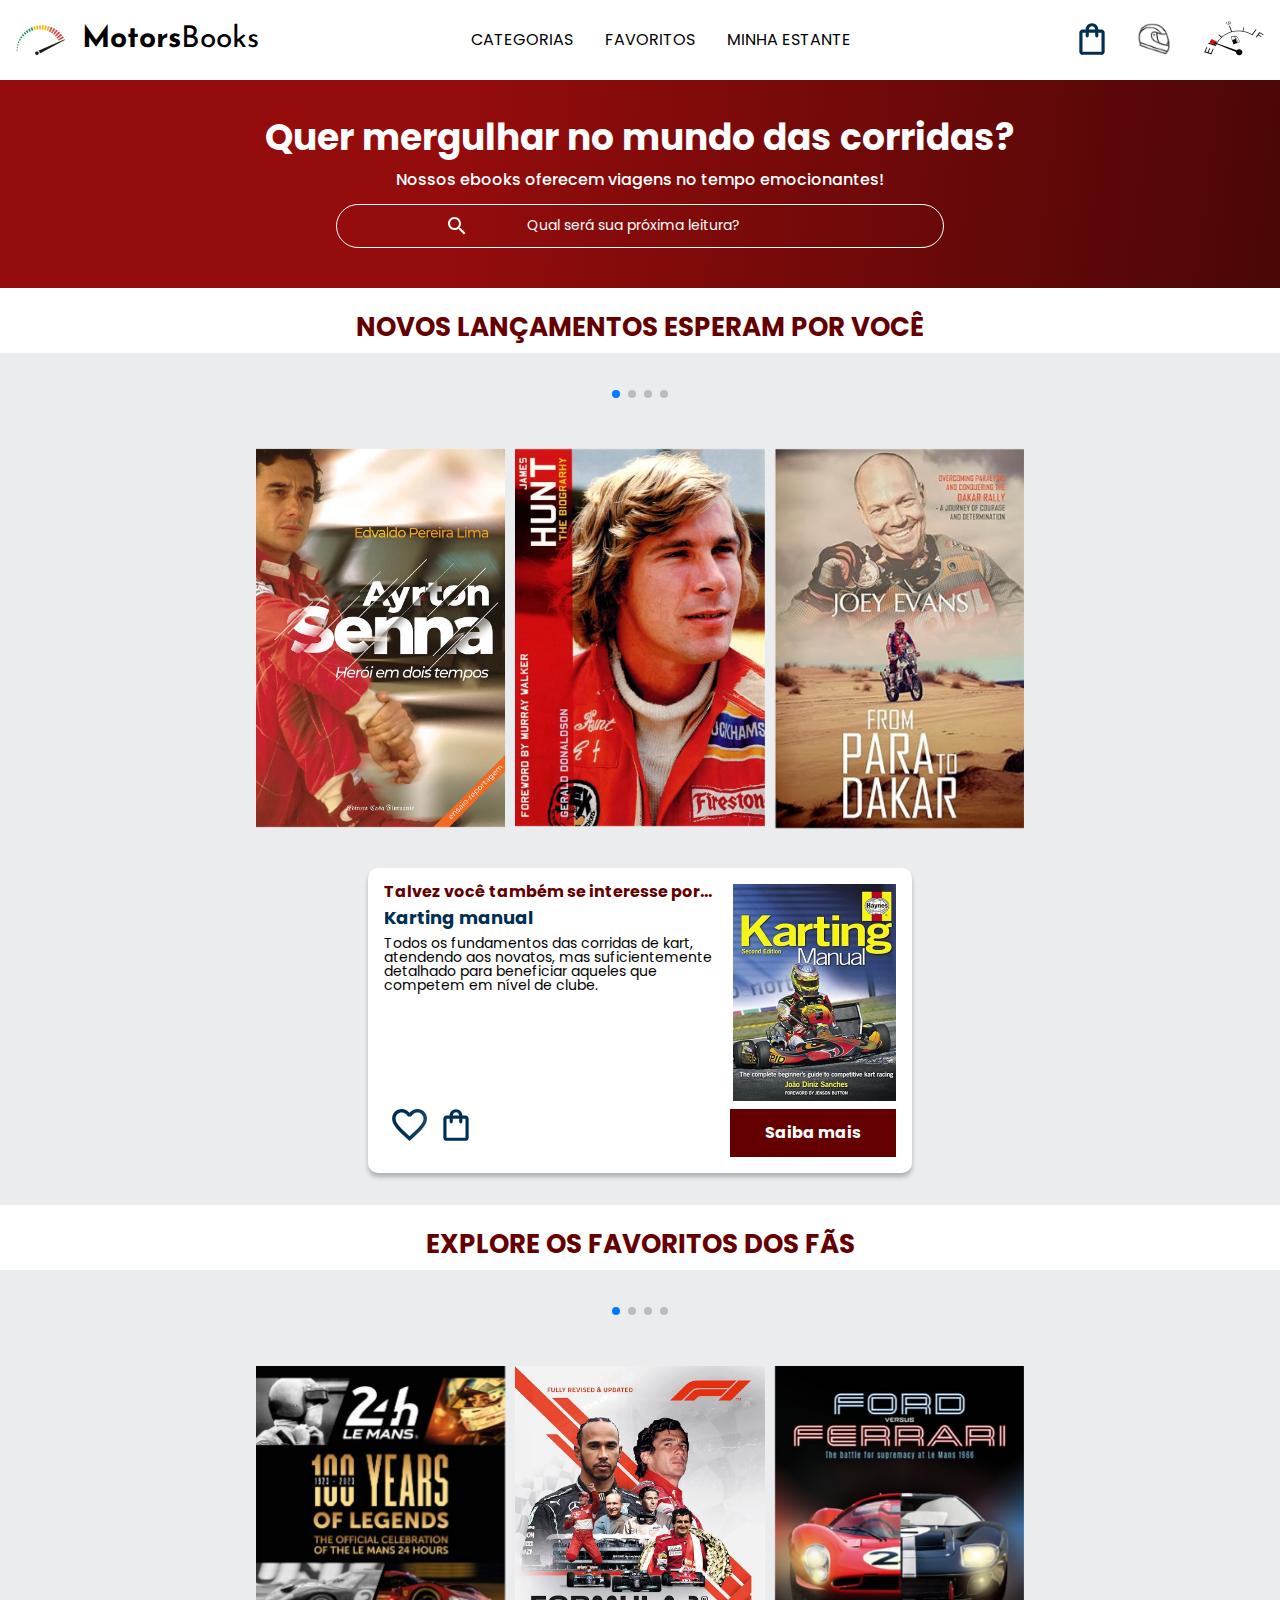
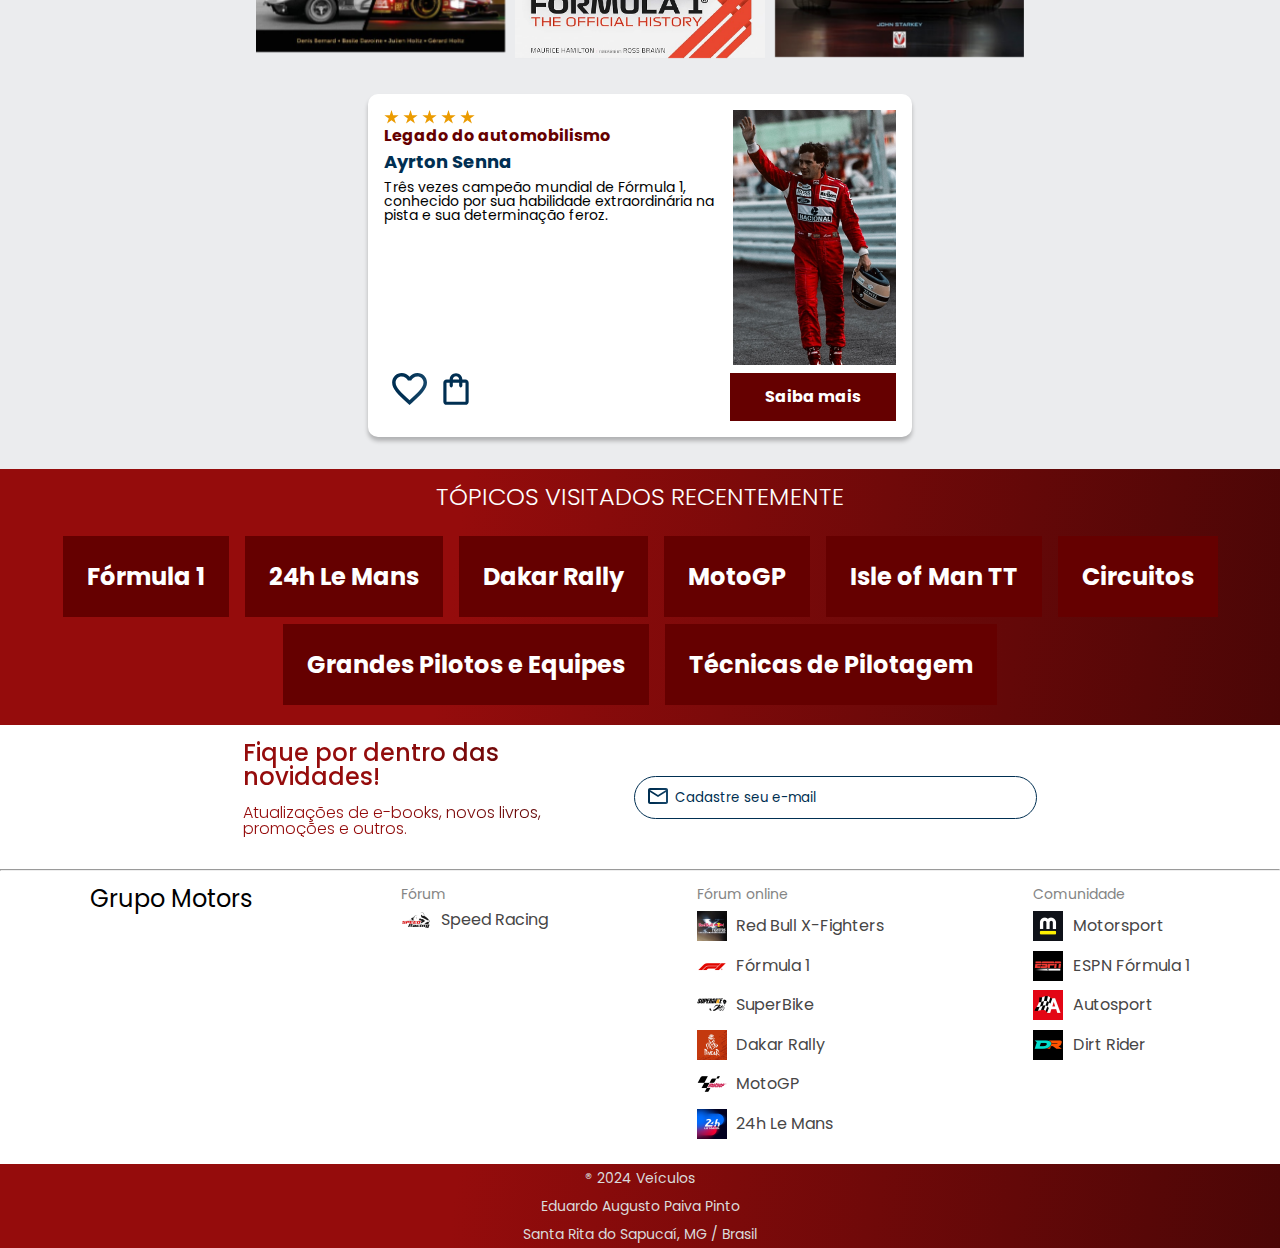
<file: books/index.html>
<!DOCTYPE html>
<html>

<head>
    <meta charset="UTF-8">
    <link rel="icon" href="../img/foguete.png" />
    <meta name="viewport" content="width=device-width, initial-scale=1.0">
    <title>MotorsBooks</title>
    <link rel="stylesheet" href="reset.css">
    <link rel="preconnect" href="https://fonts.googleapis.com">
    <link rel="preconnect" href="https://fonts.gstatic.com" crossorigin>
    <link href="https://fonts.googleapis.com/css2?family=Poppins:wght@300;400;500;700&display=swap" rel="stylesheet">
    <link rel="stylesheet" href="https://unpkg.com/swiper@8/swiper-bundle.min.css" />
    <link href="https://fonts.googleapis.com/css2?family=Josefin+Sans:wght@400;700&display=swap" rel="stylesheet">
    <link rel="stylesheet" href="styles.css">
</head>

<body>
    <header class="cabeçalho">
        <div class="container">
            <input type="checkbox" id="menu" class="container__botao">
            <label for="menu" class="container__rotulo">
                <span class="cabeçalho__menu-hamburguer container__imagem"></span>
            </label>
            <ul class="lista-menu">
                <li class="lista-menu__titulo">Categorias</li>
                <li class="lista-menu__item">
                    <a href="#" class="lista-menu__link">automobilismo</a>
                </li>
                <li class="lista-menu__item">
                    <a href="#" class="lista-menu__link">off-road</a>
                </li>
                <li class="lista-menu__item">
                    <a href="#" class="lista-menu__link">motociclismo</a>
                </li>
                <li class="lista-menu__item">
                    <a href="#" class="lista-menu__link">endurance racing</a>
                </li>
                <li class="lista-menu__item">
                    <a href="#" class="lista-menu__link">biografia</a>
                </li>
            </ul>
            <img src="img/Logo.png" alt="Logo da Speed" class="container__imagem">
            <h1 class="container__titulo"><b class="container__titulo--negrito">Motors</b>Books</h1>
        </div>

        <ul class="opções">
            <input type="checkbox" id="opções-menu" class="opções__botão">
            <label for="opções-menu" class="opções__rotulo">
                <li class="opções__item">Categorias</li>
            </label>

            <ul class="lista-menu">
                <li class="lista-menu__item">
                    <a href="#" class="lista-menu__link">automobilismo</a>
                </li>
                <li class="lista-menu__item">
                    <a href="#" class="lista-menu__link">off-road</a>
                </li>
                <li class="lista-menu__item">
                    <a href="#" class="lista-menu__link">motociclismo</a>
                </li>
                <li class="lista-menu__item">
                    <a href="#" class="lista-menu__link">endurance racing</a>
                </li>
                <li class="lista-menu__item">
                    <a href="#" class="lista-menu__link">biografia</a>
                </li>
            </ul>

            <li class="opções__item"><a href="#" class="opções__link">Favoritos</a></li>
            <li class="opções__item"><a href="#" class="opções__link">Minha estante</a></li>
        </ul>

        <div class="container">
            <a href="#" class="container__link">
                <img src="img/Compras.svg" alt="Carrinhos de compras" class="container__imagem">
                <p class="container__texto">Minha sacola</p>
            </a>
            <a href="#" class="container__link">
                <img src="img/Usuario.png" alt="Meu perfil" class="container__imagem">
                <p class="container__texto">Meu perfil</p>
            </a>
            <a href="../index.html" class="container__link">
                <img src="img/reserva.png" alt="Sair" class="container__imagem">
                <p class="container__texto">Sair</p>
            </a>
        </div>
    </header>
    <section class="banner">
        <h2 class="banner__titulo">Quer mergulhar no mundo das corridas?</h2>
        <p class="banner__texto">Nossos ebooks oferecem viagens no tempo emocionantes!</p>
        <input type="search" class="banner__pesquisa" placeholder="Qual será sua próxima leitura?">
    </section>
    <section class="carrossel">
        <h2 class="carrossel__titulo">Novos Lançamentos Esperam por Você</h2>
       
        <div class="carrossel__container">
            <div class="swiper">
             
                <div class="swiper-pagination"></div>

                <div class="swiper-wrapper">
                   
                    <div class="swiper-slide"><img src="img/Ayrton.png"
                            alt="Livro sobre a carreira de Senna"></div>
                    <div class="swiper-slide"><img src="img/Hunt.png"
                            alt="Livro sobre a biografia de James"></div>
                    <div class="swiper-slide"><img src="img/Joey.png"
                            alt="Livro sobre a biografia de Joey"></div>
                    <div class="swiper-slide"><img src="img/Guy.png" alt="Livro sobre a biografia de Guy"></div>
                    <div class="swiper-slide"><img src="img/Dunlop.png" alt="Livro sobre a biografia de Joey"></div>
                    <div class="swiper-slide"><img src="img/Race.png" alt="livro sobre a corrida mortal"></div>
                </div>

                <div class="swiper-button-prev"></div>
                <div class="swiper-button-next"></div>
            </div>

            <div class="card">
               
                <div class="card__descrição">
                   
                    <div class="descrição">
                        <h3 class="descrição__titulo">Talvez você também se interesse por...</h3>
                        <h2 class="descrição__titulo-livro">Karting manual</h2>
                        <p class="descrição__texto">Todos os fundamentos das corridas de kart, atendendo aos novatos, mas suficientemente detalhado para beneficiar aqueles que competem em nível de clube.</p>
                    </div>
                   
                    <img src="img/Kart.png" class="descrição__imagem">
                </div>

               
                <div class="card__botões">
                  
                    <ul class="botões">
                        <li class="botões__item"><img src="img/Favoritos.svg" alt="Favoritar livro"></li>
                        <li class="botões__item"><img src="img/Compras.svg" alt="Adicionar no carrinho de compras"></li>
                    </ul>
                   
                    <a href="#" class="botões__ancora">Saiba mais</a>
                </div>
            </div>
        </div>
    </section>

    <section class="carrossel">
        <h2 class="carrossel__titulo">Explore os Favoritos dos Fãs</h2>
        
        <div class="carrossel__container">
            <div class="swiper">
              
                <div class="swiper-pagination"></div>

                <div class="swiper-wrapper">
                   
                    <div class="swiper-slide"><img src="img/Lemans.png"
                            alt="Livro sobre a corrida de 24h"></div>
                    <div class="swiper-slide"><img src="img/F1_2.png"
                            alt="Livro sobre a historia da F1"></div>
                    <div class="swiper-slide"><img src="img/Ford.png"
                            alt="Livro sobre a historia de ford e ferrari"></div>
                    <div class="swiper-slide"><img src="img/F1.png" alt="Livro sobre os campeões da F1"></div>
                    <div class="swiper-slide"><img src="img/Valentino_2.png" alt="Livro sobre a carreira de Rossi"></div>
                    <div class="swiper-slide"><img src="img/Titans.png" alt="livro sobre a corrida da morte"></div>
                </div>

                
                <div class="swiper-button-prev"></div>
                <div class="swiper-button-next"></div>
            </div>

            <div class="card">
              
                <div class="card__descrição">
                   
                    <div class="descrição">
                        <img src="img/Estrelinhas.svg" alt="Avaliação 5 estrelas">
                        <h3 class="descrição__titulo">Legado do automobilismo</h3>
                        <h2 class="descrição__titulo-livro">Ayrton Senna</h2>
                        <p class="descrição__texto">Três vezes campeão mundial de Fórmula 1, conhecido por sua habilidade extraordinária na pista e sua determinação feroz.</p>
                    </div>
                 
                    <img src="img/Ayrton_2.png" class="descrição__imagem">
                </div>

              
                <div class="card__botões">
                   
                    <ul class="botões">
                        <li class="botões__item"><img src="img/Favoritos.svg" alt="Favoritar livro"></li>
                        <li class="botões__item"><img src="img/Compras.svg" alt="Adicionar no carrinho de compras"></li>
                    </ul>
                    
                    <a href="#" class="botões__ancora">Saiba mais</a>
                </div>
            </div>
        </div>
    </section>

    <section class="tópicos">
        <h2 class="tópicos__titulo">TÓPICOS VISITADOS RECENTEMENTE</h2>
        <ul class="tópicos__lista">
            <li class="tópicos__item">
                <a href="#" class="tópicos__link">Fórmula 1</a>
            </li>
            <li class="tópicos__item">
                <a href="#" class="tópicos__link">24h Le Mans</a>
            </li>
            <li class="tópicos__item">
                <a href="#" class="tópicos__link">Dakar Rally</a>
            </li>
            <li class="tópicos__item">
                <a href="#" class="tópicos__link">MotoGP</a>
            </li>
            <li class="tópicos__item">
                <a href="#" class="tópicos__link">Isle of Man TT</a>
            </li>
            <li class="tópicos__item">
                <a href="#" class="tópicos__link">Circuitos</a>
            </li>
            <li class="tópicos__item">
                <a href="#" class="tópicos__link">Grandes Pilotos e Equipes</a>
            </li>
            <li class="tópicos__item">
                <a href="#" class="tópicos__link">Técnicas de Pilotagem</a>
            </li>
        </ul>
    </section>

    <section class="contato">
        <div class="contato__descrição">
            <h2 class="contato__titulo">Fique por dentro das novidades!</h2>
            <p class="contato__texto">Atualizações de e-books, novos livros, promoções e outros.</p>
        </div>
        <input type="email" placeholder="Cadastre seu e-mail" class="contato__email">
    </section>

    <hr />

    <footer class="rodapé">
        <h2 class="rodapé__titulo">Grupo Motors</h2>
        <ul class="lista-rodapé">
            <li class="lista-rodapé__titulo">Fórum</li>
            <li class="lista-rodapé__item">
                <img src="img/Speed .png" alt="Logo da Speed Racing">
                <a href="#" class="lista-rodapé__link">Speed Racing</a>
            </li>
        </ul>

        <ul class="lista-rodapé">
            <li class="lista-rodapé__titulo">Fórum online</li>
            <li class="lista-rodapé__item">
                <img src="img/RedBull.png" alt="Logo da Red Bull X-Fighters">
                <a href="#" class="lista-rodapé__link">Red Bull X-Fighters</a>
            </li>
            <li class="lista-rodapé__item">
                <img src="img/F1_3.png" alt="Logo da Fórmula 1">
                <a href="#" class="lista-rodapé__link">Fórmula 1</a>
            </li>
            <li class="lista-rodapé__item">
                <img src="img/Super.png" alt="Logo da SuperBike">
                <a href="#" class="lista-rodapé__link">SuperBike</a>
            </li>
            <li class="lista-rodapé__item">
                <img src="img/Dakar.png" alt="Logo da Dakar Rally">
                <a href="#" class="lista-rodapé__link">Dakar Rally</a>
            </li>
            <li class="lista-rodapé__item">
                <img src="img/Moto.png" alt="Logo da MotoGP">
                <a href="#" class="lista-rodapé__link">MotoGP</a>
            </li>
            <li class="lista-rodapé__item">
                <img src="img/Lemans_2.png" alt="Logo da 24h Le Mans">
                <a href="#" class="lista-rodapé__link">24h Le Mans</a>
            </li>
        </ul>

        <ul class="lista-rodapé">
            <li class="lista-rodapé__titulo">Comunidade</li>
            <li class="lista-rodapé__item">
                <img src="img/Motor.png" alt="Logo do Motorsport">
                <a href="#" class="lista-rodapé__link">Motorsport</a>
            </li>
            <li class="lista-rodapé__item">
                <img src="img/ESPN.png" alt="Logo do ESPN Fórmula 1">
                <a href="#" class="lista-rodapé__link">ESPN Fórmula 1</a>
            </li>
            <li class="lista-rodapé__item">
                <img src="img/Autosport.png" alt="Logo do Autosport">
                <a href="#" class="lista-rodapé__link">Autosport</a>
            </li>
            <li class="lista-rodapé__item">
                <img src="img/Dirt.png" alt="Logo do Dirt Rider">
                <a href="#" class="lista-rodapé__link">Dirt Rider</a>
            </li>
        </ul>
    </footer>

    <footer class="rodape">
        <p class="rodape__texto">® 2024 Veículos</p>
        <p class="rodape__texto">Eduardo Augusto Paiva Pinto</p>
        <p class="rodape__texto">Santa Rita do Sapucaí, MG / Brasil</p>
    </footer>
    
    <script src="https://unpkg.com/swiper@8/swiper-bundle.min.js"></script>
    <script>
        const swiper = new Swiper('.swiper', {
            spaceBetween: 10,
            slidesPerView: 3,
            pagination: {
                el: '.swiper-pagination',
                type: 'bullets',
            },
        });
    </script>
</body>

</html>
</file>
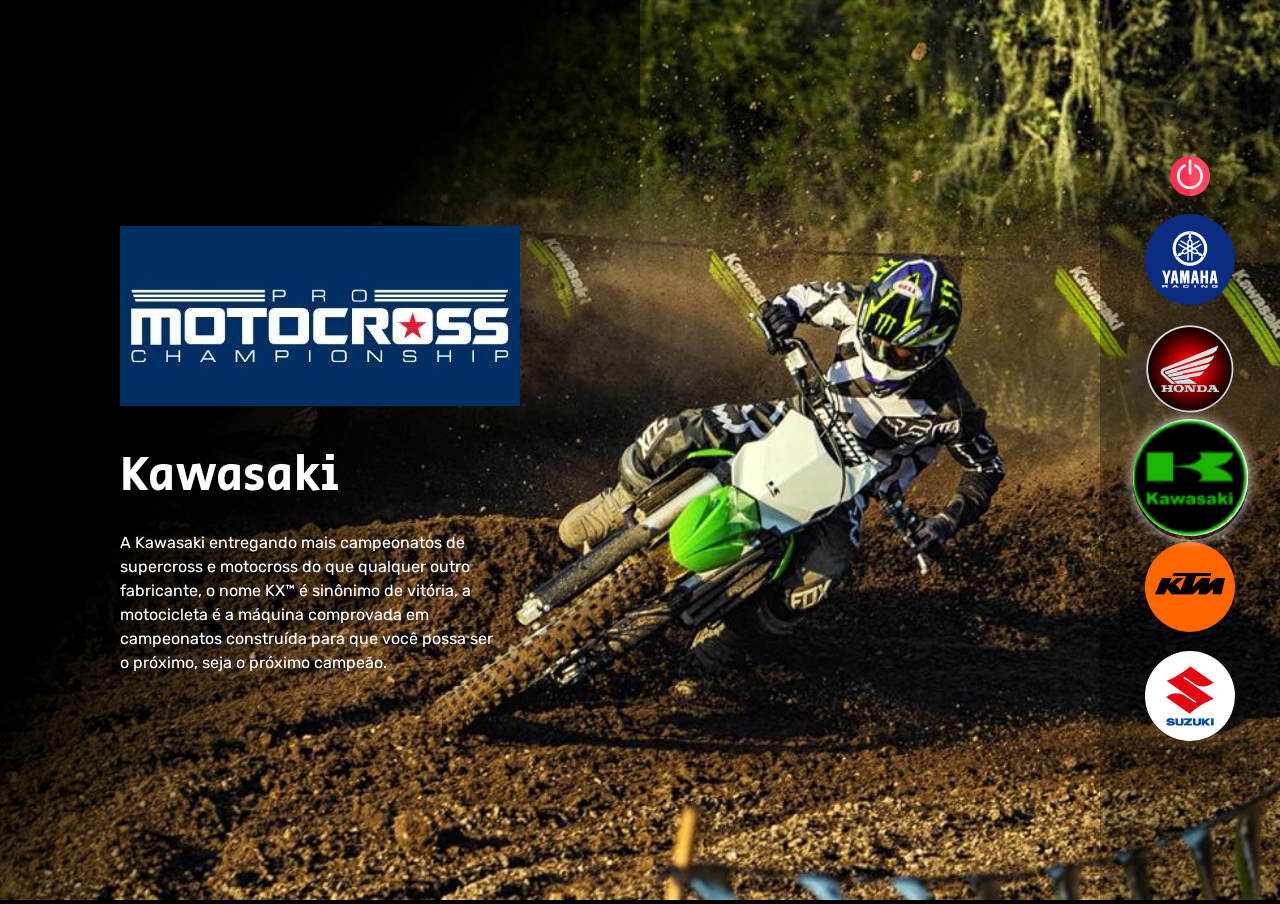
<file: motos/index.html>
<!DOCTYPE html>
<html lang="pt-BR">
  <head>
    <meta charset="UTF-8" />
	<link rel="icon" href="/img/foguete.png" />
    <meta name="viewport" content="width=device-width, initial-scale=1.0" />

    <link rel="preconnect" href="https://fonts.googleapis.com" />
    <link rel="preconnect" href="https://fonts.gstatic.com" crossorigin />
    <link
      href="https://fonts.googleapis.com/css2?family=Rubik&family=Secular+One&display=swap"
      rel="stylesheet"
    />

    <link rel="stylesheet" href="./src/css/reset.css" />
    <link rel="stylesheet" href="./src/css/estilos.css" />
    <link rel="stylesheet" href="./src/css/responsivo.css" />

    <title>Motos</title>
  </head>

  <body>
    <main class="motos">
      <div class="moto">
        <img
          class="imagem"
          src="./src/imagens/moto-Yamaha.png"
          alt="moto Yamaha"
        />
        <div class="conteudo">
          <i class="logo"></i>
          <h2 class="nome-moto">Yamaha</h2>
          <p class="descricao">
            A Yamaha brilha nas pistas de motocross e competições, uma máquina
            de corrida com desempenho excepcional, para aqueles que buscam
            potência e controle supremos.
          </p>
        </div>
      </div>

      <div class="moto">
        <img
          class="imagem"
          src="./src/imagens/moto-Honda.png"
          alt="moto Honda"
        />
        <div class="conteudo">
          <i class="logo"></i>
          <h2 class="nome-moto">Honda</h2>
          <p class="descricao">
            A Honda está pronta para acelerar nas pistas de motocross em 2024,
            para mais emoções e disputas acirradas nas pistas.
          </p>
        </div>
      </div>

      <div class="moto selecionado">
        <img
          class="imagem"
          src="./src/imagens/moto-Kawasaki.png"
          alt="moto Kawasaki"
        />
        <div class="conteudo">
          <i class="logo"></i>
          <h2 class="nome-moto">Kawasaki</h2>
          <p class="descricao">
            A Kawasaki entregando mais campeonatos de supercross e motocross do
            que qualquer outro fabricante, o nome KX™ é sinônimo de vitória, a
            motocicleta é a máquina comprovada em campeonatos construída para
            que você possa ser o próximo, seja o próximo campeão.
          </p>
        </div>
      </div>

      <div class="moto">
        <img class="imagem" src="./src/imagens/moto-KTM.png" alt="moto KTM" />
        <div class="conteudo">
          <i class="logo"></i>
          <h2 class="nome-moto">KTM</h2>
          <p class="descricao">
            A KTM tem sido o pacote ideal para campeões de corrida experientes
            há anos, o manuseio líder da categoria, o amplo torque em baixas
            rotações e a capacidade de pilotagem que aumenta a confiança tornam
            mais fácil pilotar rápido e desafiar todos os limites.
          </p>
        </div>
      </div>

      <div class="moto">
        <img
          class="imagem"
          src="./src/imagens/moto-Suzuki.png"
          alt="moto Suzuki"
        />
        <div class="conteudo">
          <i class="logo"></i>
          <h2 class="nome-moto">Suzuki</h2>
          <p class="descricao">
            A Suzuki continua a ser a escolha de profissionais, já que esta moto
            ágil combina a aparência elegante e pronta para corrida, com um
            motor versátil e chassi responsivo para oferecer desempenho
            excepcional.
          </p>
        </div>
      </div>
    </main>
    <ul class="botoes">
      <button class="botao_sair">
        <a href="../index.html" class="voltar">
          <img src="./src/imagens/desligar.png" alt="sair" />
        </a>
      </button>
      <li>
        <button class="botao">
          <img src="./src/imagens/marca-Yamaha.png" alt="Marca Yamaha" />
        </button>
      </li>
      <li>
        <button class="botao">
          <img src="./src/imagens/marca-Honda.png" alt="Marca Honda" />
        </button>
      </li>
      <li>
        <button class="botao selecionado">
          <img src="./src/imagens/marca-Kawasaki.png" alt="Marca Kawasaki" />
        </button>
      </li>
      <li>
        <button class="botao">
          <img src="./src/imagens/marca-KTM.png" alt="Marca KTM" />
        </button>
      </li>
      <li>
        <button class="botao">
          <img src="./src/imagens/marca-Suzuki.png" alt="Marca Suzuki" />
        </button>
      </li>
    </ul>

    <script src="./src/js/index.js"></script>
  </body>
</html>
</file>
<file: books/styles.css>
@import url("styles/header.css");
@import url("styles/banner.css");
@import url("styles/carrossel.css");
@import url("styles/topicos.css");
@import url("styles/contato.css");
@import url("styles/rodapé.css");

:root {
    --cor-de-fundo: #EBECEE;
    --branco: #FFFFFF;
    --laranja: #650000;
    --azul-degrade: linear-gradient(97.54deg, #950c0c 35.49%, #000000 165.37%);
    --fonte-principal: "Poppins";
    --azul: #002F52;
    --fonte-secundario: "Josefin Sans";
    --preto: #000000;
    --cinza: #474646;
    --cinza-claro: #858585;
}

body {
    background-color: var(--cor-de-fundo);
    font-family: var(--fonte-principal);
    font-size: 16px;
    font-weight: 400;
}
</file>
<file: motos/src/css/estilos.css>
body {
    background-color: #000000;
    overflow: hidden;
}

main::after {
    content: "";
    position: fixed;
    top: 0;
    left: 0;
    min-height: 100vh;
    width: 50vw;

    background: linear-gradient(-233deg, #000 40%, rgba(0, 0, 0, 0) 65%) no-repeat;
}

main .moto {
    display: none;
    height: 100vh;
}

main .moto.selecionado {
    display: block;
}

main .moto .imagem {
    width: 100%;
    height: 100%;
    object-fit: cover;
}

.conteudo {
    position: absolute;
    top: 0;
    left: 120px;
    display: flex;
    flex-direction: column;
    justify-content: center;
    min-height: 100vh;
    max-width: 380px;
    z-index: 1;
}

.conteudo .nome-moto {
    color: #ffffff;
    font-size: 48px;
    font-family: "Secular One";
    font-weight: 400;
    margin-bottom: 20px;
}

.conteudo .descricao {
    color: #ffffff;
    font-family: "Rubik";
    line-height: 24px;
}

.conteudo .logo {
    background-image: url("../imagens/moto-logo.png");
    background-size: cover;
    height: 180px;
    width: 400px;
    margin-bottom: 35px;
}

.botoes {
    position: fixed;
    top: 0;
    right: 0;
    display: flex;
    flex-direction: column;
    min-height: 100vh;
    width: 180px;
    justify-content: center;
    align-items: center;
    gap: 15px;
    background-color: rgba(0, 0, 0, 0.3);
}

.botoes .botao {
    border: none;
    background: none;
    cursor: pointer;
    border-radius: 100%;
}

.botoes .botao img {
    border-radius: 100%;
}

.botoes .botao.selecionado {
    transform: scale(1.3);
    box-shadow: 0 0 10px #D9D9D9;
}

.botao_sair {
    border-radius: 100%;
    border: none;
    background: none;
    cursor: pointer;
    border-radius: 100%;
    
}
</file>
<file: motos/src/css/responsivo.css>
@media (max-width: 769px) { 
    main::after {
        background: linear-gradient(0deg, #000 20%, rgba(0, 0, 0, 0.00) 65%) no-repeat;
        width: 100vw;
    }

    main .moto .imagem {
        height: auto;
    }

    .conteudo {
        justify-content: flex-end;
        left: 0;
        top: -10%;
        max-width: 100vw;
        padding: 20px;
    }

    .conteudo .nome-moto {
        font-size: 30px;
    }

    .conteudo .descricao {
        max-width: 900px; 
    }

    .botoes {
        flex-direction: row;
        align-items: flex-end;
        width: 100%;
        padding: 20px;
    }

    .botoes .botao img {
        max-width: 60px;
    }
}

@media (max-width: 425px) {
    main .moto .imagem {
        height: auto;
    }

    .conteudo .logo {
        width: 170px;
        height: 62px;
    }

    .conteudo {
        top: -21%;
        font-size: 15px;
    }

    .conteudo .nome-moto {
        font-size: 25px;
    }

    .botoes {
        padding: 20px;
        top: -8%; 
    }

    .botoes .botao img {
        max-width: 50px;
    }
}
</file>
